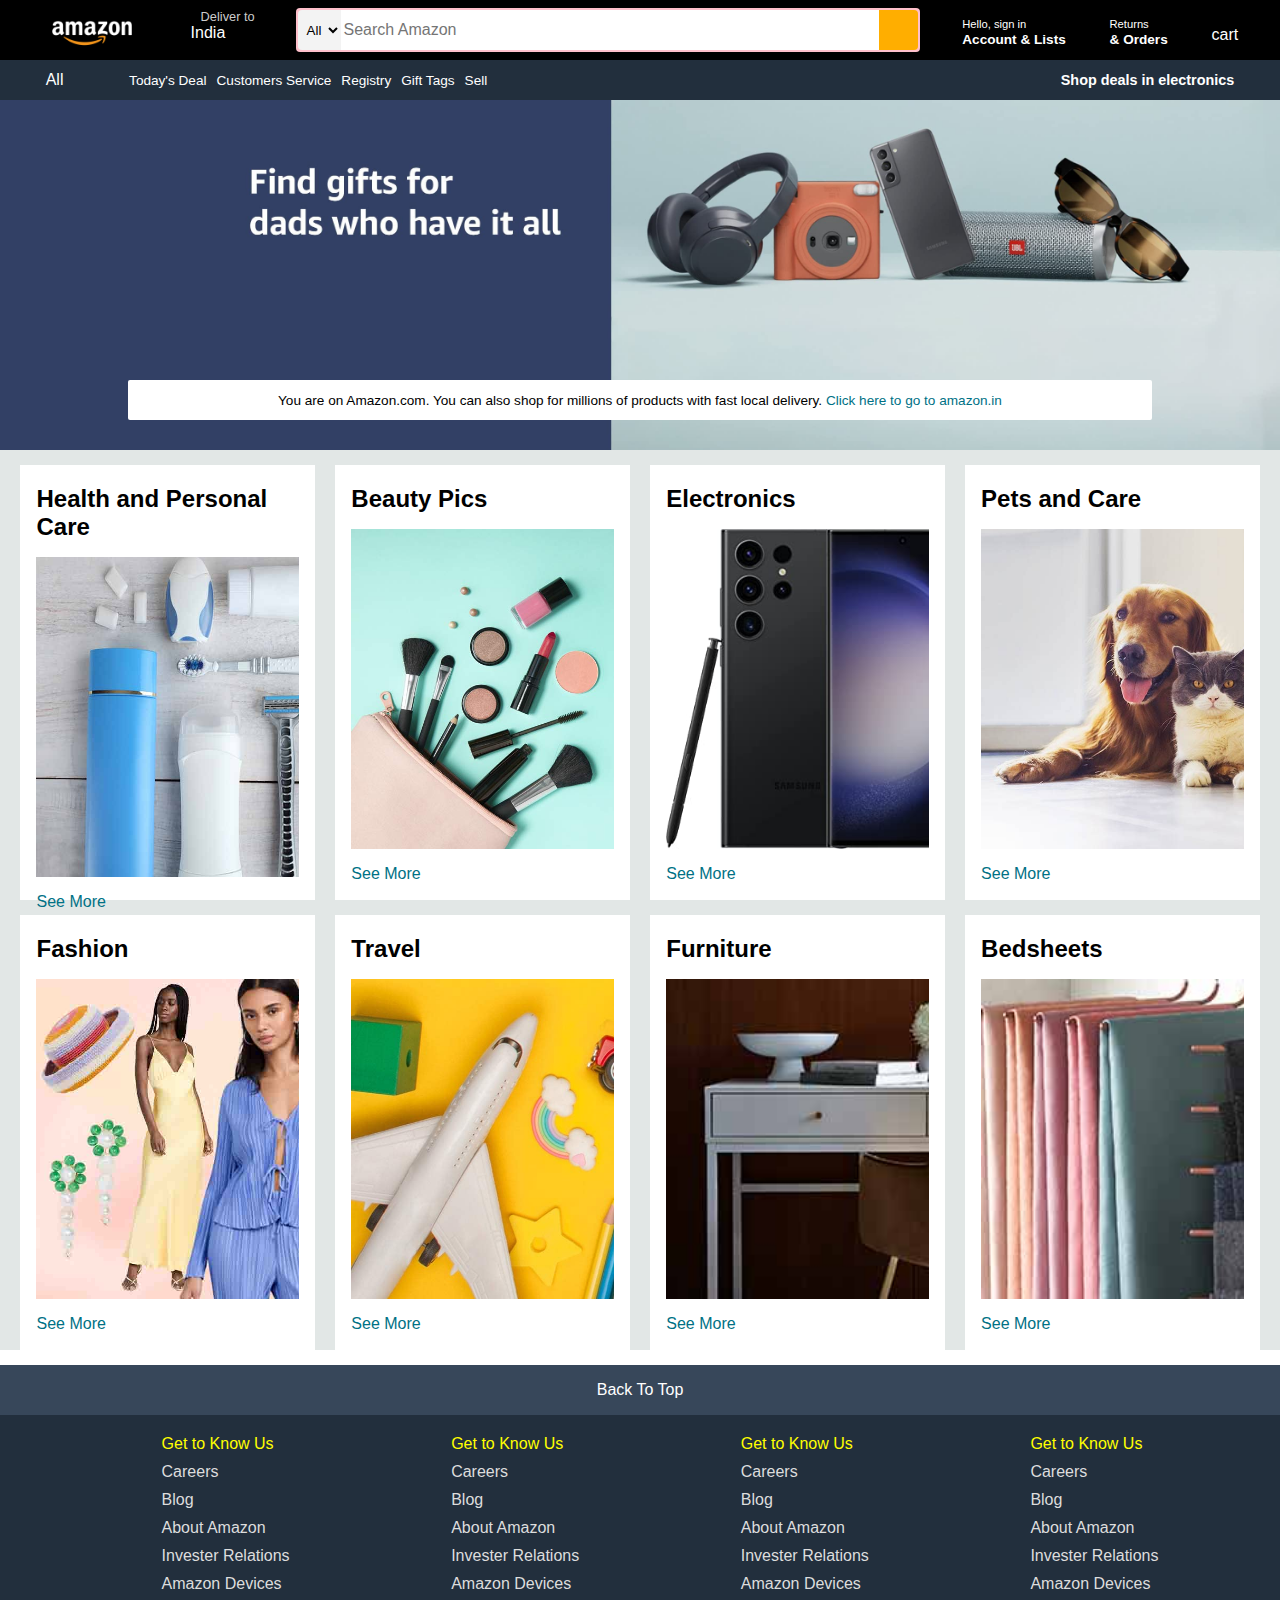
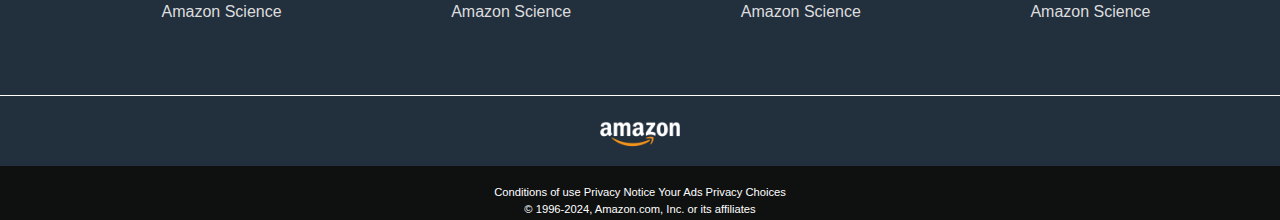
<file: index.html>
<!DOCTYPE html>
<html lang="en">
<head>
    <meta charset="UTF-8">
    <meta name="viewport" content="width=device-width, initial-scale=1.0">
    <title>Amazon</title>
    <link rel="stylesheet" href="https://cdnjs.cloudflare.com/ajax/libs/font-awesome/6.6.0/css/all.min.css" integrity="sha512-Kc323vGBEqzTmouAECnVceyQqyqdsSiqLQISBL29aUW4U/M7pSPA/gEUZQqv1cwx4OnYxTxve5UMg5GT6L4JJg==" crossorigin="anonymous" referrerpolicy="no-referrer" />
    <link rel="stylesheet" href="style.css">
</head>
<body>
    <header>
        <div class="navbar">
            <div class="nav-logo border">
                <div class="logo"></div>
            </div>

            <div class="nav-address border">
                <p class="add-first">Deliver to</p>
                <div class="add-icon">
                <i class="fa-solid fa-location-dot"></i>
                <p class="add-sec">India</p>
            </div>
            </div>
            <div class="navsearch border">
                <select class="searchselect">
                    <option> All</option>
                </select>
                <input placeholder="Search Amazon" class="searchinput">
                <div class="searchicon">
                <i class="fa-solid fa-magnifying-glass"></i>
            </div>
        </div>
        <div class="navsign border">
            <p><span>Hello, sign in </span></p>
            <p class="navsec">Account & Lists</p>

        </div>
        <div class="navsign border">
            <p><span>Returns </span></p>
            <p class="navsec">& Orders</p>

        </div>
        <div class="cart border">
            <i class="fa-solid fa-cart-shopping"></i>
            cart
        </div>
      </div>
    </div>

</div>
<div class="panel">
  <div class="panelall">
    <i class="fa-solid fa-bars"></i>
      All
    </div>
      <div class="panelops">
        <p>Today's Deal</p>
        <p>Customers Service</p>
        <p>Registry</p>
        <p>Gift Tags</p>
        <p>Sell</p>
      </div>
      <div class="paneldeals">
      Shop deals in electronics
    </div>
    </header>
    <div class="herosec">
        <div class="heromsg">
            <p>You are on Amazon.com. You can also shop for millions of products with fast local delivery. <a> Click here to go to amazon.in</a></p>
        </div>
    </div>
<div class="shopsec">
    <div class="box1 box">
        <div class="boxcontent">
            <h2>Health and Personal Care</h2>
        <div class="boximg" style="background-image: url('box2_image.jpg');"></div>
        <p>See More</p>
        </div>
    </div>
    <div class="box2 box">
        <div class="boxcontent">
            <h2>Beauty Pics</h2>
        <div class="boximg" style="background-image: url('box5_image.jpg');"></div>
        <p>See More</p>
        </div>
    </div>
    <div class="box3 box">
        <div class="boxcontent">
            <h2>Electronics</h2>
        <div class="boximg" style="background-image: url('box4_image.jpg');"></div>
        <p>See More</p>
        </div>
    </div>
    <div class="box4 box">
        <div class="boxcontent">
            <h2>Pets and Care</h2>
        <div class="boximg" style="background-image: url('box6_image.jpg');"></div>
        <p>See More</p>
        </div>
    </div>
    </div>

    <div class="shopsec">
        <div class="box1 box">
            <div class="boxcontent">
                <h2>Fashion</h2>
            <div class="boximg" style="background-image: url('box8_image.jpg');"></div>
            <p>See More</p>
            </div>
        </div>
        <div class="box2 box">
            <div class="boxcontent">
                <h2>Travel</h2>
            <div class="boximg" style="background-image: url('box7_image.jpg');"></div>
            <p>See More</p>
            </div>
        </div>
        <div class="box3 box">
            <div class="boxcontent">
                <h2>Furniture</h2>
            <div class="boximg" style="background-image: url('box3_image.jpg');"></div>
            <p>See More</p>
            </div>
        </div>
        <div class="box4 box">
            <div class="boxcontent">
                <h2>Bedsheets</h2>
            <div class="boximg" style="background-image: url('box1_image.jpg');"></div>
            <p>See More</p>
            </div>
        </div>
        </div>
   <footer>
            <div class="foot1">
                Back To Top
            </div>
            <div class="foot2">
                <ul>
                <p class="into">Get to Know Us</p>
                    <a>Careers</a>
                    <a>Blog</a>
                    <a>About Amazon</a>
                    <a>Invester Relations</a>
                    <a>Amazon Devices</a>
                    <a>Amazon Science</a>
    
                </ul>
                <ul>
                    <p class="into">Get to Know Us</p>
                    <a>Careers</a>
                    <a>Blog</a>
                    <a>About Amazon</a>
                    <a>Invester Relations</a>
                    <a>Amazon Devices</a>
                    <a>Amazon Science</a>
    
                </ul>
                <ul>
                    <p class="into">Get to Know Us</p>
                    <a>Careers</a>
                    <a>Blog</a>
                    <a>About Amazon</a>
                    <a>Invester Relations</a>
                    <a>Amazon Devices</a>
                    <a>Amazon Science</a>
    
                </ul>
                <ul>
                    <p class="into">Get to Know Us</p>
                    <a>Careers</a>
                    <a>Blog</a>
                    <a>About Amazon</a>
                    <a>Invester Relations</a>
                    <a>Amazon Devices</a>
                    <a>Amazon Science</a>
    
                </ul>
            </div> 
           
<div class="foot3">
    <div class="logoo">
    </div>
</div>    
<div class="foot4">
    <div class="pages">
        <a>Conditions of use</a>
        <a>Privacy Notice</a>
        <a>Your Ads Privacy Choices</a>
    </div>
    <div class="copyright">
        © 1996-2024, Amazon.com, Inc. or its affiliates
    </div>
</div>
</footer>
</body>
</html>
</file>
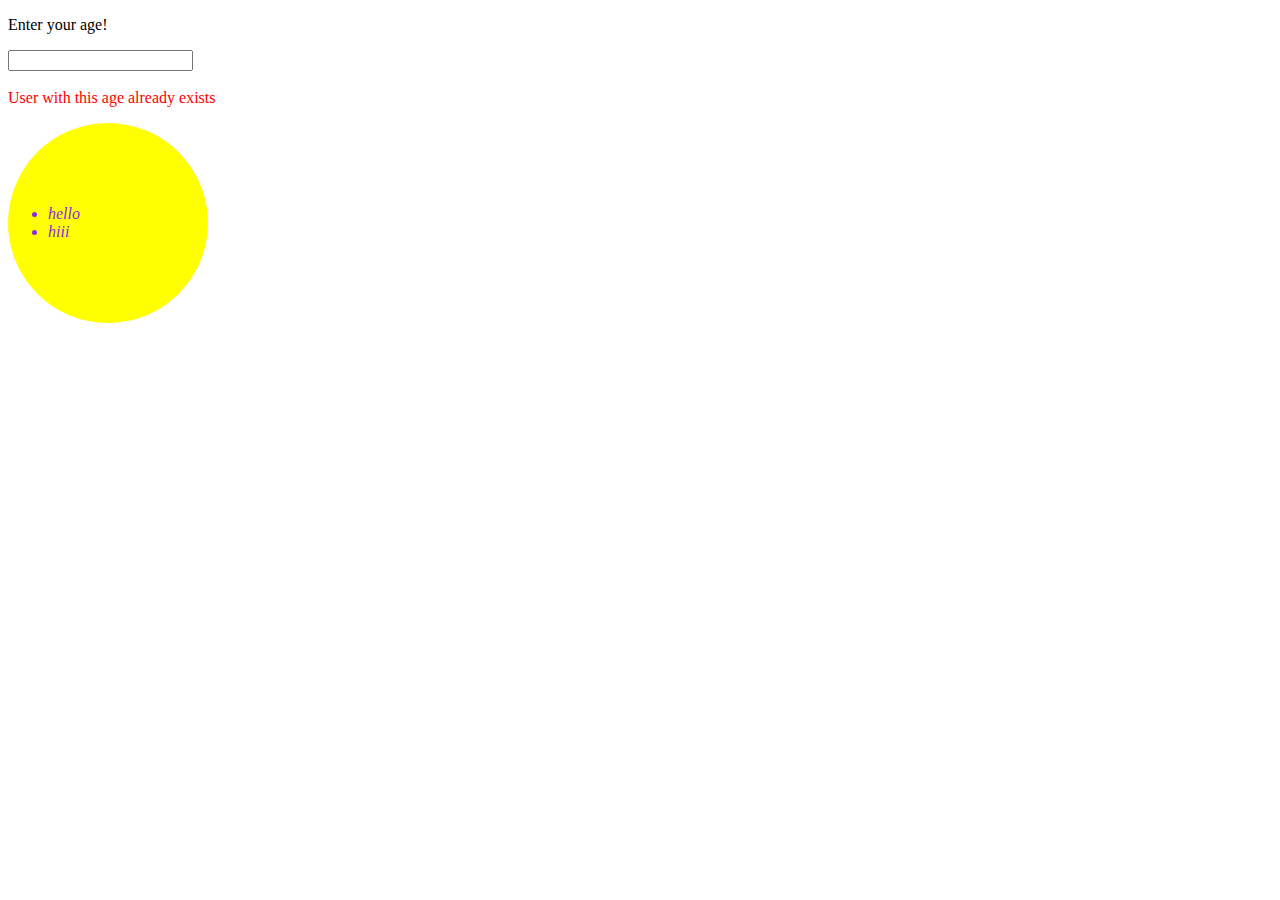
<file: 2.html>
<!DOCTYPE html>
<html lang="en">
<head>
    <meta charset="UTF-8">
    <meta name="viewport" content="width=device-width, initial-scale=1.0">
    <link rel="stylesheet" href="3.css">
    <title>Document</title>
</head>
<body>
<p>Enter your age!</p>
<div>
    <input placeholder="">
</div>
<br>
<p1> User with this age already exists</p>
 
<div class="random" >
    <ul>
        <li>hello</li>
        <li>hiii</li>
    </ul>
</div>
</body>
</html>
</file>
<file: style.css>
*{
    margin: 0;
    font-family: Arial;
    border: border-box;
}

.navbar{
    height: 60px;
    background-color: black;
    justify-content: space-evenly;
    color: white;
    display: flex;
    align-items: center;
}
.navbar:hover{
    border: 2px rgb(4, 0, 255);
}
.nav-logo{
height: 50px;
width: 100px;
}


.logo{
    background-image:url(amazon_logo.png);
    height: 50px;
    background-size: cover;
    width: 100%;
}
.border{
    border: 2px solid transparent;
}
.border:hover{
    border: 1.5px solid rgba(221, 255, 0, 0.778);
}
.add-first{
    color: #ccc;
font-size: 0.8rem;
margin-left: 15px;
}

.add-sec{
font-size: 1rem;
margin-left: 3px;
margin-left: 5px;

}
.add-icon{
    display: flex;
    align-items: center;
    margin-bottom: 10px;
}
.navsearch{
    display: flex;
   justify-content: space-evenly;
    background-color: pink;
    width: 620px;
    height: 40px;
    border-radius: 4px;
}


.searchselect{
    background-color: #f3f3f3;
width: 50px;
text-align: center;
border-top-left-radius: 4px;
border-bottom-left-radius: 4px;
border: none;
}
.searchinput{
    width: 100%;
    font-size: 1rem;
    border: none;
}
.searchicon{
    width: 46px;
    display: flex;
    justify-content: center;
    align-items: center;
    font-size: 1.2rem;
    background-color: rgb(255, 174, 0);
    border-top-right-radius: 4px;
    border-bottom-right-radius: 4px;
}

span{
    font-size: 0.7rem;
}
.navsec{
    font-size: 0.85rem;
    font-weight: 700;
}
.cart i {
font-size: 30px;
}


.panel{
    height: 40px;
    background-color: #222f3d;
    display: flex;
    color: #ffffff;
    align-items: center;
    justify-content: space-evenly;
}
.panelops p{
    margin-left: 10px;}

.panelops{
    display: flex; 
    margin-left: 10px;
}
.panelops{
    width: 70%;
    font-size: 0.85rem;
    margin-left: 10px;
}
.paneldeals{
    font-size: 0.9rem;
    font-weight: 700;
}
.herosec{
    background-image: url(hero_image.jpg);
    background-size: cover;
    height: 350px;
    display: flex;
    align-items: flex-end;
    justify-content: center;
}
.heromsg{
    color: rgb(0, 0, 0);
    display: flex;
    background-color: white;
    height: 40px;
    border-radius: 2px;
    align-items: center;
    justify-content: center;
    font-size: 0.85rem;
    margin-bottom: 30px;
    width: 80%;

}
.heromsg a{
    color: #007185;
}


.shopsec{
display: flex;
flex-wrap: wrap;
justify-content: space-evenly;
background-color: #e2e7e6;
}


.box{
    
    height: 400px;
    width: 23%;
    background-color: white;
    padding: 20px 0px 15px;
    margin-top: 15px;
}
.boximg{
    height: 320px; 
    background-size: cover;
    background-repeat: no-repeat;
    margin-top: 1rem;
    margin-bottom: 1rem;
}
.boxcontent{
    margin-left: 1rem;
    margin-right: 1rem;
}
.boxcontent p{
    color: #007185;
}

footer{
    margin-top: 15px;
}
.foot1{
    background-color: #37475a;
    color: white;
    height: 50px;
    display: flex;
    justify-content: center;
    align-items: center;
    font-size: 1rem;
}
.foot2{
    background-color: #222f3d;
    color: white;
    height: 280px;
    display: flex;
    justify-content: space-evenly;

}
ul{
    margin-top: 20px;
}

ul a{
    display: block;
    font-size: 1rem;
    margin-top: 10px;
    color: #dddddd;
}
ul p{
    color: yellow;
}

.foot3{
    background-color: #222f3d;
    color: white;
    border-top: 0.5px solid white;
    height: 70px; 
    justify-content: center;
    align-items: center;
    display: flex;
   
}

.logoo{
    background-image:url(amazon_logo.png);
    height: 50px;
    background-size: cover;
    width: 100px;
   
}
.foot4{
    background-color: #0f1111;
    color: white;
    text-align: center;
    font-size: 0.7rem;
}
    /* display: flex;
justify-content: center;
align-items: center;
} */
.pages{
    padding-top: 20px;

}
.copyright{
    padding-top: 5px;
    padding-bottom: 5px;
  
}
</file>
<file: 3.css>
p1{
    color: red;
}
.random{
    display: flex;
    height: 200px;
    width: 200px;
    background-color:yellow;
    border-radius: 50%;
    align-items: center;
    font-style: italic;
    color: blueviolet;
}
</file>
